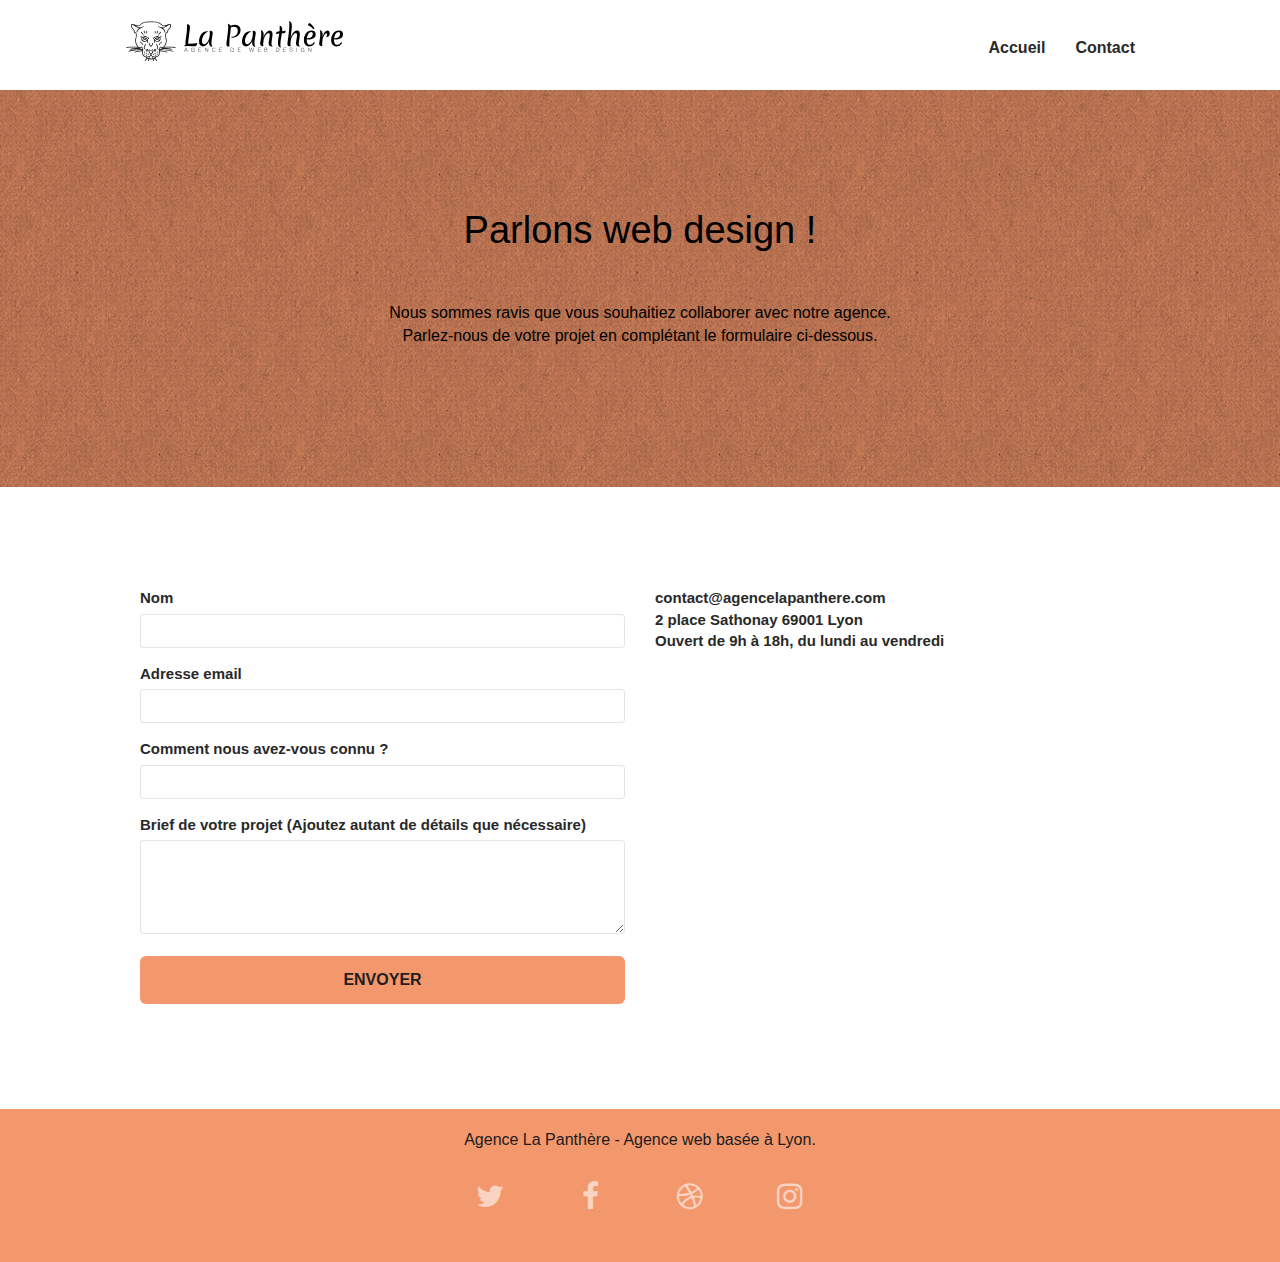
<file: contact.html>
<!doctype html>
<html lang="fr">
<head>
    <meta charset="utf-8">
    <meta name="description" content="Contactez L'agence La Panthère afin d'améliorer la visibilité et l'attractivité de vote site internet !">
    <meta name="viewport" content="width=device-width, initial-scale=1.0, viewport-fit=cover">
    <link rel="shortcut icon" type="image/png" href="favicon.jpg">
    
	<link rel="stylesheet" type="text/css" href="./css/bootstrap.css">
	<link rel="stylesheet" type="text/css" href="style.css">
	<link rel="stylesheet" type="text/css" href="./css/font-awesome.css">
	<link rel="stylesheet" type="text/css" href="./css/et-line.css">
	
    
	<script src="./js/jquery-2.1.0.js" defer></script>
	<script src="./js/bootstrap.js" defer></script>
	<script src="./js/blocs.js" defer></script>
	<script src="./js/jqBootstrapValidation.js" defer></script>
	<script src="./js/formHandler.js" defer></script>
    <title>Agence La Panthère | Contact</title>

    
<!-- Analytics -->
 
<!-- Analytics END -->
    
</head>
<body>
<!-- Principal conteneur -->
<div class="page-container">
    
<!-- bloc-0 -->
<div class="bloc bgc-white l-bloc " id="bloc-0">
	<div class="container bloc-sm">
		<nav class="navbar row">
			<div class="navbar-header">
				<a href="index.html">
					<img src="img/agence-la-panthere-monochrome.svg" alt="Image représantant une tête de panthère, le logo de l'agence La Panthère" height="40" >
				</a>
				<button id="nav-toggle" type="button" class="ui-navbar-toggle navbar-toggle" data-toggle="collapse" data-target=".navbar-1">
					<span class="sr-only">Toggle navigation</span><span class="icon-bar"></span><span class="icon-bar"></span><span class="icon-bar"></span>
				</button>
			</div>
			<div class="collapse navbar-collapse navbar-1 special-dropdown-nav">
				<ul class="site-navigation nav navbar-nav">
					<li>
						<a href="index.html" aria-label="Accueil">Accueil</a>
					</li>
					<li>
						<a href="contact.html" aria-label="Contact">Contact</a>
					</li>
				</ul>
			</div>
		</nav>
	</div>
</div>
<!-- bloc-0 END -->

<!-- bloc-6 -->
<div class="bloc bg-dots-bg bg-repeat bgc-atomic-tangerine d-bloc bloc-bg-texture texture-paper" id="bloc-6">
	<div class="container bloc-lg">
		<div class="row">
			<div class="col-sm-12">
				<h1 class="text-center hero-bloc-text tc-white contact-h1">
					Parlons web design !
				</h1>
				<p class="text-center mg-lg tc-white tight-width-whitespace">
					Nous sommes ravis que vous souhaitiez collaborer avec notre agence.<br>
					Parlez-nous de votre projet en complétant le formulaire ci-dessous.
				</p>
			</div>
		</div>
	</div>
</div>
<!-- bloc-6 END -->

<!-- bloc-7 -->
<div class="bloc bgc-white l-bloc" id="bloc-7">
	<div class="container bloc-lg">
		<div class="row">
			<div class="col-sm-6">
				<form id="form_1">
					<div class="form-group">
						<label for="name">
							Nom
						</label>
						<input type="text" id="name" class="form-control" aria-label="Nom" required>
					</div>
					<div class="form-group">
						<label for="email">
							Adresse email
						</label>
						<input id="email" class="form-control" type="email" aria-label="Adresse email" required>
					</div>
					<div class="form-group">
						<label  for="question">
							Comment nous avez-vous connu ?
						</label>
						<input class="form-control" type="text" required id="question" aria-label="question">
					</div>
					<div class="form-group">
						<label for="message">
							Brief de votre projet (Ajoutez autant de détails que nécessaire)<br>
						</label><textarea id="message" class="form-control" rows="4" cols="50" required aria-label="votre message"></textarea>
					</div> 
					<button class="bloc-button btn btn-lg btn-block cta-hero btn-atomic-tangerine" type="submit" aria-label="Envoyer le formulaire">
						Envoyer
					</button>
				</form>
			</div>
			<div class="col-sm-6">
				<p class="contact-paragraph">
					contact@agencelapanthere.com<br>2 place Sathonay 69001 Lyon<br>Ouvert de 9h à 18h, du lundi au vendredi<br>
				</p>
			</div>
		</div>
	</div>
</div>
<!-- bloc-7 END -->

<!-- ScrollToTop Button -->
<a class="bloc-button btn btn-d scrollToTop" onclick="scrollToTarget('1')"><span class="fa fa-chevron-up"></span></a>
<!-- ScrollToTop Button END-->


<!-- Footer - bloc-8 -->
<div class="bloc bgc-atomic-tangerine d-bloc" id="bloc-8">
	<div class="container bloc-sm">
		<div class="row">
			<div class="col-sm-12">
				<p class="text-center white">
					Agence La Panthère - Agence web basée à Lyon.<br>
				</p>
				<div class="row row-no-gutters social">
					<div class="col-sm-3">
						<div class="text-center">
							<a class="social" href="https://twitter.com/agence-la-panthere-lyon" title="Twitter"><span class="fa fa-twitter icon-md"></span></a>
						</div>
					</div>
					<div class="col-sm-3">
						<div class="text-center">
							<a class="social" href="https://fr-fr.facebook.com/agence-la-panthere-lyon" title="Facebook"><span class="fa fa-facebook icon-md"></span></a>
						</div>
					</div>
					<div class="col-sm-3">
						<div class="text-center">
							<a class="social" href="https://dribbble.com/agence-la-panthere-lyon" title="Dribbble"><span class="fa fa-dribbble icon-md" ></span></a>
						</div>
					</div>
					<div class="col-sm-3">
						<div class="text-center">
							<a class="social" href="https://www.instagram.com/agence-la-panthere-lyon" title="Instagram"><span class="fa fa-instagram icon-md"></span></a>
						</div>
					</div>
				</div>
			</div>
		</div>
	</div>
</div>
<!-- Footer - bloc-8 END -->

</div>
<!-- Principal conteneur END -->
    

</body>
</html>
</file>
<file: style.css>
body {
    margin : 0;
    padding : 0;
    background : #FFF;
    overflow-x : hidden;
    }
    a, button {
    transition : all 0.3s ease-in-out;
    outline : none !important ;
    }
    a:hover {
    text-decoration : none;
    cursor : pointer;
    }
    #page-loading-blocs-notifaction {
    position : fixed;
    top : 0;
    bottom : 0;
    width : 100%;
    z-index : 100000;
    background : url("img/pageload-spinner.gif") center center no-repeat #FFFFFF;
    }
    .bloc {
    width : 100%;
    clear : both;
    background : 50% 50% no-repeat;
    padding : 0 50px;
    background-size : cover;
    position : relative;
    }
    .bloc .container {
    padding-left : 0;
    padding-right : 0;
    }
    .bloc-lg {
    padding : 100px 50px;
    }
    .bloc-md {
    padding : 50px;
    }
    .bloc-sm {
    padding : 20px 50px;
    }
    .bg-center, .bg-l-edge, .bg-r-edge, .bg-t-edge, .bg-b-edge, .bg-tl-edge, .bg-bl-edge, .bg-tr-edge, .bg-br-edge, .bg-repeat {
    background-size : auto !important ;
    }
    .bg-repeat {
    background : repeat;
    }
    .bg-t-edge {
    background : top no-repeat;
    }
    .bloc-bg-texture::before {
    content : "";
    background-size : 2px 2px;
    position : absolute;
    top : 0;
    bottom : 0;
    left : 0;
    right : 0;
    }
    .texture-paper::before {
    background : url("img/texture-paper.png");
    background-size : 280px 280px;
    }
    .b-parallax {
    background-attachment : fixed;
    }
    .d-bloc {
    color : rgb(255, 255, 255, 0.7);
    }
    .d-bloc button:hover {
    color : rgb(255, 255, 255, 0.9);
    }
    .d-bloc .icon-round, .d-bloc .icon-square, .d-bloc .icon-rounded, .d-bloc .icon-semi-rounded-a, .d-bloc .icon-semi-rounded-b {
    border-color : rgb(255, 255, 255, 0.9);
    }
    .d-bloc .divider-h span {
    border-color : rgb(255, 255, 255, 0.2);
    }
    .d-bloc .a-btn, .d-bloc .navbar a, .d-bloc .navbar-brand, .d-bloc a .icon-sm, .d-bloc a .icon-md, .d-bloc a .icon-lg, .d-bloc a .icon-xl, .d-bloc h1 a, .d-bloc h2 a, .d-bloc h3 a, .d-bloc h4 a, .d-bloc h5 a, .d-bloc h6 a, .d-bloc p a {
    color : rgb(255, 255, 255, 0.6);
    }
    .d-bloc .a-btn:hover, .d-bloc .navbar a:hover, .d-bloc .navbar-brand:hover, .d-bloc a:hover .icon-sm, .d-bloc a:hover .icon-md, .d-bloc a:hover .icon-lg, .d-bloc a:hover .icon-xl, .d-bloc h1 a:hover, .d-bloc h2 a:hover, .d-bloc h3 a:hover, .d-bloc h4 a:hover, .d-bloc h5 a:hover, .d-bloc h6 a:hover, .d-bloc p a:hover {
    color : rgb(255, 255, 255, 1);
    }
    .d-bloc .navbar-toggle .icon-bar {
    background : rgb(255, 255, 255, 1);
    }
    .d-bloc .btn-wire, .d-bloc .btn-wire:hover {
    color : rgb(255, 255, 255, 1);
    border-color : rgb(255, 255, 255, 1);
    }
    .d-bloc .panel {
    color : rgb(0, 0, 0, 0.5);
    }
    .d-bloc .panel button:hover {
    color : rgb(0, 0, 0, 0.7);
    }
    .d-bloc .panel icon {
    border-color : rgb(0, 0, 0, 0.7);
    }
    .d-bloc .panel .divider-h span {
    border-color : rgb(0, 0, 0, 0.1);
    }
    .d-bloc .panel .a-btn {
    color : rgb(0, 0, 0, 0.6);
    }
    .d-bloc .panel .a-btn:hover {
    color : rgb(0, 0, 0, 1);
    }
    .d-bloc .panel .btn-wire, .d-bloc .panel .btn-wire:hover {
    color : rgb(0, 0, 0, 0.7);
    border-color : rgb(0, 0, 0, 0.3);
    }
    .d-bloc .panel, .l-bloc {
    color : rgb(0, 0, 0, 0.5);
    }
    .d-bloc .panel button:hover, .l-bloc button:hover {
    color : rgb(0, 0, 0, 0.7);
    }
    .l-bloc .icon-round, .l-bloc .icon-square, .l-bloc .icon-rounded, .l-bloc .icon-semi-rounded-a, .l-bloc .icon-semi-rounded-b {
    border-color : rgb(0, 0, 0, 0.7);
    }
    .d-bloc .panel .divider-h span, .l-bloc .divider-h span {
    border-color : rgb(0, 0, 0, 0.1);
    }
    .d-bloc .panel .a-btn, .l-bloc .a-btn, .l-bloc .navbar-brand, .l-bloc a .icon-sm, .l-bloc a .icon-md, .l-bloc a .icon-lg, .l-bloc a .icon-xl, .l-bloc h1 a, .l-bloc h2 a, .l-bloc h3 a, .l-bloc h4 a, .l-bloc h5 a, .l-bloc h6 a, .l-bloc p a {
    color : rgb(0, 0, 0, 0.6);
    }
     .l-bloc .navbar a {
        color: #292929;
        font-weight: 600;
     }

     .l-bloc .navbar a:hover {
        color: rgba(41,41,41,0.8);
        border-bottom: 1px dotted #292929;
     }
    .d-bloc .panel .a-btn:hover, .l-bloc .a-btn:hover, .l-bloc .navbar-brand:hover, .l-bloc a:hover .icon-sm, .l-bloc a:hover .icon-md, .l-bloc a:hover .icon-lg, .l-bloc a:hover .icon-xl, .l-bloc h1 a:hover, .l-bloc h2 a:hover, .l-bloc h3 a:hover, .l-bloc h4 a:hover, .l-bloc h5 a:hover, .l-bloc h6 a:hover, .l-bloc p a:hover {
    color : rgb(0, 0, 0, 1);
    }
    .l-bloc .navbar-toggle .icon-bar {
    color : rgb(0, 0, 0, 0.6);
    }
    .d-bloc .panel .btn-wire, .d-bloc .panel .btn-wire:hover, .l-bloc .btn-wire, .l-bloc .btn-wire:hover {
    color : rgb(0, 0, 0, 0.7);
    border-color : rgb(0, 0, 0, 0.3);
    }
    .voffset {
    margin-top : 30px;
    }
    .voffset-lg {
    margin-top : 80px;
    }
    .row-no-gutters {
    margin-right : 0;
    margin-left : 0;
    }
    .row.row-no-gutters > [class^="col-"], .row.row-no-gutters > [class*=" col-"] {
    padding-right : 0;
    padding-left : 0;
    }
    #bloc-1-hero h1 {
    font-size : 32px;
    }
    .navbar {
    margin-bottom : 0;
    z-index : 1;
    }
    .navbar-brand {
    height : auto;
    padding : 3px 15px;
    font-size : 25px;
    font-weight : normal;
    font-weight : 600;
    line-height : 44px;
    }
    .navbar-brand img {
    max-height : 200px;
    margin : 0 5px 0 0;
    display : inline;
    }
    .navbar-brand img[src$="svg"] {
    min-width : 100px;
    }
    .nav-center .navbar-brand img {
    margin : 0;
    }
    .navbar .nav {
    padding-top : 2px;
    margin-right : -16px;
    float : right;
    z-index : 1;
    }
    .nav > li {
    float : left;
    margin-top : 4px;
    font-size : 16px;
    }
    .navbar-nav .open .dropdown-menu > li > a {
    text-align : inherit;
    }
    .nav > li a:hover, .nav > li a:focus {
    background : transparent;
    }
    .navbar-toggle {
    margin : 10px 10px 0 0;
    border : 0;
    }
    .navbar-toggle:hover {
    background : transparent !important ;
    }
    .navbar-toggle .icon-bar {
    background-color : rgb(0, 0, 0, 0.5);
    width : 26px;
    }
    .nav-invert .navbar .nav {
    float : left;
    }
    .nav-invert .navbar-header, .nav-invert .navbar-brand {
    float : right;
    position : relative;
    z-index : 2;
    }
    @media (min-width: 768px) {
    .site-navigation {
    position : absolute;
    top : 50%;
    right : 20px;
    transform : translate(0,-50%);
    }
    .nav > li .dropdown-menu a, .nav > li .dropdown-menu a:hover {
    color : #484848;
    }
    .nav-invert .site-navigation {
    left : 0;
    right : 0;
    }
    .nav-center {
    text-align : center;
    }
    .nav-center .navbar-header {
    width : 100%;
    }
    .nav-center .navbar-header, .nav-center .navbar-brand, .nav-center .nav > li {
    float : none;
    display : inline-block;
    }
    .nav-center .site-navigation {
    position : relative;
    width : 100%;
    right : 0;
    margin-right : 0;
    margin-top : 20px;
    }
    .nav-center.mini-nav .navbar-toggle {
    float : none;
    margin : 10px auto 0;
    }
    }
    .nav > li > .dropdown a {
    background : none !important ;
    display : block;
    padding : 14px 15px;
    }
    nav .caret {
    margin : 0 5px;
    }
    .dropdown-menu .dropdown-menu {
    top : -8px;
    left : 100%;
    }
    .dropdown-menu .dropmenu-flow-right {
    top : 100%;
    left : 0;
    margin-left : -1px;
    border-top-left-radius : 0;
    border-top-right-radius : 0;
    }
    .dropdown-menu .dropdown span {
    border : black solid 4px;
    border-top-color : transparent;
    border-right-color : transparent;
    border-bottom-color : transparent;
    margin : 6px -5px 0 0 !important ;
    float : right;
    }
    .mg-md {
    margin-top : 10px;
    margin-bottom : 20px;
    }
    .mg-lg {
    margin-top : 10px;
    margin-bottom : 40px;
    }
    .btn {
    margin : 0 5px 5px 0;
    }
    .btn.pull-right {
    margin : 0 0 5px 5px;
    }
    .btn-d, .btn-d:hover, .btn-d:focus {
    color : #FFF;
    background : rgb(0, 0, 0, 0.3);
    }
    button {
    outline : none !important ;
    }
    .btn-rd {
    border-radius : 40px;
    }
    .btn-clean {
    border : rgb(0, 0, 0, 0.08) solid 1px;
    border-bottom-color : rgb(0, 0, 0, 0.1);
    text-shadow : 0 1px 0 rgb(0, 0, 1, 0.1);
    box-shadow : 0 1px 3px rgb(0, 0, 1, 0.25), 0 1px 0 0 rgb(255, 255, 255, 0.15) inset;
    }
    .icon-md {
    font-size : 30px !important ;
    }
    .icon-lg {
    font-size : 60px !important ;
    }
    .sm-shadow {
    text-shadow : 0 1px 2px rgb(0, 0, 0, 0.3);
    }
    .panel-sq, .panel-sq .panel-heading, .panel-sq .panel-footer {
    border-radius : 0;
    }
    .panel-rd {
    border-radius : 30px;
    }
    .panel-rd .panel-heading {
    border-radius : 29px 29px 0 0;
    }
    .panel-rd .panel-footer {
    border-radius : 0 0 29px 29px;
    }
    .form-control {
    border-color : rgb(0, 0, 0, 0.1);
    box-shadow : none;
    }
    .scrollToTop {
    width : 40px;
    height : 40px;
    position : fixed;
    bottom : 20px;
    right : 20px;
    opacity : 0;
    z-index : 500;
    transition : all 0.3s ease-in-out;
    }
    .scrollToTop span {
    margin-top : 6px;
    }
    .showScrollTop {
    font-size : 14px;
    opacity : 1;
    }
    a[data-lightbox] {
    position : relative;
    display : block;
    text-align : center;
    }
    a[data-lightbox]:hover::before {
    content : "+";
    font-family : "HelveticaNeue-Light", "Helvetica Neue Light", "Helvetica Neue", Helvetica, Arial;
    font-size : 32px;
    width : 50px;
    height : 50px;
    margin-left : -25px;
    border-radius : 50%;
    background : rgb(0, 0, 0, 0.6);
    color : #FFF;
    font-weight : 100;
    z-index : 1;
    position : absolute;
    top : 50%;
    transform : translateY(-50%);
    }
    a[data-lightbox]:hover img {
    opacity : 0.6;
    animation-fill-mode : none;
    }
    #lightbox-modal {
    display : flex;
    align-items : center;
    }
    #lightbox-modal .modal-dialog {
    width : 90%;
    max-width : 900px;
    margin : 0 auto 0;
    }
    #lightbox-modal .modal-dialog img {
    max-height : 90vh;
    margin : 0 auto;
    }
    .lightbox-caption {
    padding : 20px;
    color : #FFF;
    background : rgb(0, 0, 0, 0.5);
    position : absolute;
    left : 15px;
    right : 15px;
    bottom : 5px;
    }
    .close-lightbox {
    color : #FFF;
    font-size : 30px;
    position : absolute;
    top : 20px;
    right : 20px;
    z-index : 20;
    background : rgb(0, 0, 0, 0.5);
    border : none;
    line-height : 30px;
    padding : 0 9px 5px;
    opacity : 0.3;
    }
    .close-lightbox:hover, .next-lightbox:hover, .prev-lightbox:hover {
    opacity : 1.0;
    color : #FFF;
    }
    .next-lightbox, .prev-lightbox {
    font-size : 20px;
    color : rgb(255, 255, 255, 0.9);
    background : rgb(0, 0, 0, 0.5);
    transition : all 0.2s ease-in-out;
    position : absolute;
    top : 45%;
    z-index : 1;
    opacity : 0.4;
    }
    .next-lightbox {
    padding : 6px 8px 1px 13px;
    right : 25px;
    }
    .prev-lightbox {
    padding : 6px 13px 1px 10px;
    left : 25px;
    }
    .snapshot-lb .modal-body {
    padding-bottom : 45px;
    }
    .snapshot-lb .lightbox-caption {
    padding : 0;
    color : rgb(0, 0, 0, 0.5);
    background : none;
    }
    h1, h2, h3, h4, h5, h6, p, .btn, a {
    font-family : "helvetica";
    font-weight : 400;
    color : #FFF;
    }
    label, p.contact-paragraph {
        color: #292929;
        font-weight: 600;
        font-size: 15px;
    }
    h2.realisations, h2.services {
        color: #000000;
        max-width: 65%;
        margin: auto;
    }
    p.text-center {
        color: #000000;
        font-size: 16px;
    }
    .container {
    max-width : 1000px;
    }
    .hero-bloc-text {
    font-size : 38px;
    }
    .contact-h1 {
        color: #000000;
    }
    .hero-bloc-text-sub {
    font-size : 36px;
    }
    .statement-bloc-text {
    line-height : 26px;
    font-style : italic;
    font-size : 20px;
    text-align : center;
    font-weight : lighter;
    max-width : 520px;
    margin : auto auto auto auto;
    }
    p {
    font-size : 11px;
    }
    .tight-width-whitespace, .light-green-card {
    max-width : 600px;
    margin : auto auto auto auto;
    padding: 40px;
    }
    .light-green-card h2 {
        color: #FFFFFF;
    }
    .h1 {
    font-size : 20px;
    font-family : "Open Sans";
    }
    .cta-hero {
    margin-top : 22px;
    color : #FFFFFF !important ;
    text-transform : uppercase;
    padding : 12px 28px 12px 28px;
    font-size : 16px;
    font-weight : 700;
    }
    .social {
    max-width : 400px;
    margin : 30px auto 30px auto;
    }
    h2 {
    font-size : 22px;
    line-height : 1.4em;
    }
    h3 {
    font-size : 15px;
    text-transform : uppercase;
    font-weight : 700;
    color : #292929 !important ;
    }
    .med-width-whitespace {
    max-width : 800px;
    margin : auto auto auto auto;
    box-shadow : 0 0 0 #000000;
    }
    
    .icons {
    margin-bottom : 14px;
    margin-top : 24px;
    }
    .white {
    color : #1C1C1C !important ;
    }
    .portfolio-thumb {
    margin-bottom : 24px;
    margin-left: auto;
    margin-right: auto;
    }
    .portfolio-row {
    margin-bottom : 44px;
    margin-top : 25px;
    margin-left: auto;
    margin-right: auto;
    }
    .avatar {
    box-shadow : 0 4px 9px rgb(0, 0, 0, 0.3);
    }
    .black-background {
    background-color : rgb(165, 147, 99, 0.7);
    padding : 40px 40px 40px 40px;
    }
    .bold-link {
    font-weight : 900;
    text-decoration : underline !important ;
    }
    .bgc-white {
    background-color : #FFFFFF;
    }
    .bgc-dark-slate-blue {
    background-color : #364577;
    }
    .bgc-atomic-tangerine {
    background-color : #F3976C;
    }
    .btn-atomic-tangerine {
    background : #F3976C;
    color : #1F1F1F !important ;
    }
    .btn-atomic-tangerine:hover {
    background : RGBA(243,151,108,0.56) !important ;
    color : #000000 !important;
    }
    .ltc-atomic-tangerine {
    color : #F3976C !important ;
    }
    .ltc-atomic-tangerine:hover {
    color : #c27956 !important ;
    }
    .icon-dark-slate-blue {
    color : #364577 !important ;
    border-color : #364577 !important ;
    }
    .bg-dots-bg {
    background-image : url("img/dots-bg.png");
    }
    .bg-lines-h2-bg {
    background-image : url("img/lines-h2-bg.png");
    }
    .bg-banniere {
    background-image : url("img/agence-la-panthere.jpg");
    }
    .bg-presentation {
    background-image : url("img/image-de-presentation.bmp");
    }
    @media (max-width: 1024px) {
    .bloc {
    padding-left : 20px;
    padding-right : 20px;
    }
    .bloc.full-width-bloc, .bloc-tile-2.full-width-bloc .container, .bloc-tile-3.full-width-bloc .container, .bloc-tile-4.full-width-bloc .container {
    padding-left : 0;
    padding-right : 0;
    }
    }
    @media (max-width: 992px) and (min-width: 768px) {
    .navbar .nav {
    max-width : 80%;
    }
    .nav-center.navbar .nav {
    max-width : 100%;
    }
    }
    @media only screen and (min-width: 768px) and (max-width: 1024px) and (orientation: landscape) {
    .b-parallax {
    background-attachment : scroll;
    }
    }
    @media only screen and (min-width: 1024px) and (max-width: 1366px) {
    .b-parallax {
    background-attachment : scroll;
    }
    }
    @media (max-width: 991px) {
    .container {
    width : 100%;
    }
    .b-parallax {
    background-attachment : scroll;
    }
    .page-container, #hero-bloc {
    overflow-x : hidden;
    position : relative;
    }
    .bloc-group, .bloc-group .bloc {
    display : block;
    width : 100%;
    }
    .bloc-fill-screen .fill-bloc-top-edge, .bloc-fill-screen .fill-bloc-bottom-edge {
    padding : 0 20px;
    }
    }
    @media (max-width: 767px) {
    .page-container {
    overflow-x : hidden;
    position : relative;
    }
    h1, h2, h3, h4, h5, h6, p, #disqus_thread {
    padding-left : 10px !important ;
    padding-right : 10px !important ;
    }
    .b-parallax {
    background-attachment : scroll;
    }
    .navbar .nav {
    padding-top : 0;
    border-top : 1px solid rgb(0, 0, 0, 0.2);
    float : none !important ;
    }
    .navbar.row {
    margin-left : 0;
    margin-right : 0;
    }
    .site-navigation {
    position : inherit;
    transform : none;
    }
    .nav > li {
    margin-top : 0;
    border-bottom : 1px solid rgb(0, 0, 0, 0.1);
    background : rgb(0, 0, 0, 0.05);
    text-align : left;
    padding-left : 15px;
    width : 100%;
    }
    .nav > li:hover {
    background : rgb(0, 0, 0, 0.08);
    }
    .dropdown .dropdown a .caret {
    float : none;
    margin : 5px 0 0 10px !important ;
    border : black solid 4px;
    border-bottom-color : transparent;
    border-right-color : transparent;
    border-left-color : transparent;
    }
    #hero-bloc .navbar .nav {
    background : rgb(0, 0, 0, 0.8);
    }
    #hero-bloc .navbar .nav a {
    color : rgb(255, 255, 255, 0.6);
    }
    .hero {
    padding : 50px 0;
    }
    .hero-nav {
    left : -1px;
    right : -1px;
    }
    .navbar-collapse {
    padding : 0;
    overflow-x : hidden;
    box-shadow : none;
    }
    .navbar-brand img {
    max-height : 40px;
    width : auto;
    }
    .nav-invert .navbar-header {
    float : none;
    width : 100%;
    }
    .nav-invert .navbar-toggle {
    float : left;
    margin-left : 10px;
    }
    .bloc {
    padding-left : 0;
    padding-right : 0;
    }
    .bloc-xxl, .bloc-xl, .bloc-lg {
    padding : 40px 0;
    }
    .bloc-sm, .bloc-md {
    padding-left : 0;
    padding-right : 0;
    }
    .bloc-tile-2 .container, .bloc-tile-3 .container, .bloc-tile-4 .container, .bloc-fill-screen .fill-bloc-top-edge, .bloc-fill-screen .fill-bloc-bottom-edge {
    padding-left : 0;
    padding-right : 0;
    }
    .a-block {
    padding : 0 10px;
    }
    .btn-dwn {
    display : none;
    }
    .voffset {
    margin-top : 5px;
    }
    .voffset-md {
    margin-top : 20px;
    }
    .voffset-lg {
    margin-top : 30px;
    }
    form {
    padding : 5px;
    }
    .close-lightbox {
    display : inline-block;
    }
    .blocsapp-device-iphone5 {
    background-size : 216px 425px;
    padding-top : 60px;
    width : 216px;
    height : 425px;
    }
    .blocsapp-device-iphone5 img {
    width : 180px;
    height : 320px;
    }
    }
    @media (max-width: 400px) {
    .bloc {
    padding-left : 0;
    padding-right : 0;
    }
    }
    @media (max-width: 767px) {
    .bloc-mob-center-text {
    text-align : center;
    }
    }
</file>
<file: css/et-line.css>
@font-face{font-family:et-line;src:url(../fonts/et-line.eot);src:url(../fonts/et-line.eot?#iefix) format('embedded-opentype'),url(../fonts/et-line.woff) format('woff'),url(../fonts/et-line.ttf) format('truetype'),url(../fonts/et-line.svg#et-line) format('svg');font-weight:400;font-style:normal}.et-icon-adjustments,.et-icon-alarmclock,.et-icon-anchor,.et-icon-aperture,.et-icon-attachment,.et-icon-bargraph,.et-icon-basket,.et-icon-beaker,.et-icon-bike,.et-icon-book-open,.et-icon-briefcase,.et-icon-browser,.et-icon-calendar,.et-icon-camera,.et-icon-caution,.et-icon-chat,.et-icon-circle-compass,.et-icon-clipboard,.et-icon-clock,.et-icon-cloud,.et-icon-compass,.et-icon-desktop,.et-icon-dial,.et-icon-document,.et-icon-documents,.et-icon-download,.et-icon-dribbble,.et-icon-edit,.et-icon-envelope,.et-icon-expand,.et-icon-facebook,.et-icon-flag,.et-icon-focus,.et-icon-gears,.et-icon-genius,.et-icon-gift,.et-icon-global,.et-icon-globe,.et-icon-googleplus,.et-icon-grid,.et-icon-happy,.et-icon-hazardous,.et-icon-heart,.et-icon-hotairballoon,.et-icon-hourglass,.et-icon-key,.et-icon-laptop,.et-icon-layers,.et-icon-lifesaver,.et-icon-lightbulb,.et-icon-linegraph,.et-icon-linkedin,.et-icon-lock,.et-icon-magnifying-glass,.et-icon-map,.et-icon-map-pin,.et-icon-megaphone,.et-icon-mic,.et-icon-mobile,.et-icon-newspaper,.et-icon-notebook,.et-icon-paintbrush,.et-icon-paperclip,.et-icon-pencil,.et-icon-phone,.et-icon-picture,.et-icon-pictures,.et-icon-piechart,.et-icon-presentation,.et-icon-pricetags,.et-icon-printer,.et-icon-profile-female,.et-icon-profile-male,.et-icon-puzzle,.et-icon-quote,.et-icon-recycle,.et-icon-refresh,.et-icon-ribbon,.et-icon-rss,.et-icon-sad,.et-icon-scissors,.et-icon-scope,.et-icon-search,.et-icon-shield,.et-icon-speedometer,.et-icon-strategy,.et-icon-streetsign,.et-icon-tablet,.et-icon-target,.et-icon-telescope,.et-icon-toolbox,.et-icon-tools,.et-icon-tools-2,.et-icon-trophy,.et-icon-tumblr,.et-icon-twitter,.et-icon-upload,.et-icon-video,.et-icon-wallet,.et-icon-wine{font-family:et-line;speak:none;font-style:normal;font-weight:400;font-variant:normal;text-transform:none;line-height:1;-webkit-font-smoothing:antialiased;-moz-osx-font-smoothing:grayscale;display:inline-block}.et-icon-mobile:before{content:"\e000"}.et-icon-laptop:before{content:"\e001"}.et-icon-desktop:before{content:"\e002"}.et-icon-tablet:before{content:"\e003"}.et-icon-phone:before{content:"\e004"}.et-icon-document:before{content:"\e005"}.et-icon-documents:before{content:"\e006"}.et-icon-search:before{content:"\e007"}.et-icon-clipboard:before{content:"\e008"}.et-icon-newspaper:before{content:"\e009"}.et-icon-notebook:before{content:"\e00a"}.et-icon-book-open:before{content:"\e00b"}.et-icon-browser:before{content:"\e00c"}.et-icon-calendar:before{content:"\e00d"}.et-icon-presentation:before{content:"\e00e"}.et-icon-picture:before{content:"\e00f"}.et-icon-pictures:before{content:"\e010"}.et-icon-video:before{content:"\e011"}.et-icon-camera:before{content:"\e012"}.et-icon-printer:before{content:"\e013"}.et-icon-toolbox:before{content:"\e014"}.et-icon-briefcase:before{content:"\e015"}.et-icon-wallet:before{content:"\e016"}.et-icon-gift:before{content:"\e017"}.et-icon-bargraph:before{content:"\e018"}.et-icon-grid:before{content:"\e019"}.et-icon-expand:before{content:"\e01a"}.et-icon-focus:before{content:"\e01b"}.et-icon-edit:before{content:"\e01c"}.et-icon-adjustments:before{content:"\e01d"}.et-icon-ribbon:before{content:"\e01e"}.et-icon-hourglass:before{content:"\e01f"}.et-icon-lock:before{content:"\e020"}.et-icon-megaphone:before{content:"\e021"}.et-icon-shield:before{content:"\e022"}.et-icon-trophy:before{content:"\e023"}.et-icon-flag:before{content:"\e024"}.et-icon-map:before{content:"\e025"}.et-icon-puzzle:before{content:"\e026"}.et-icon-basket:before{content:"\e027"}.et-icon-envelope:before{content:"\e028"}.et-icon-streetsign:before{content:"\e029"}.et-icon-telescope:before{content:"\e02a"}.et-icon-gears:before{content:"\e02b"}.et-icon-key:before{content:"\e02c"}.et-icon-paperclip:before{content:"\e02d"}.et-icon-attachment:before{content:"\e02e"}.et-icon-pricetags:before{content:"\e02f"}.et-icon-lightbulb:before{content:"\e030"}.et-icon-layers:before{content:"\e031"}.et-icon-pencil:before{content:"\e032"}.et-icon-tools:before{content:"\e033"}.et-icon-tools-2:before{content:"\e034"}.et-icon-scissors:before{content:"\e035"}.et-icon-paintbrush:before{content:"\e036"}.et-icon-magnifying-glass:before{content:"\e037"}.et-icon-circle-compass:before{content:"\e038"}.et-icon-linegraph:before{content:"\e039"}.et-icon-mic:before{content:"\e03a"}.et-icon-strategy:before{content:"\e03b"}.et-icon-beaker:before{content:"\e03c"}.et-icon-caution:before{content:"\e03d"}.et-icon-recycle:before{content:"\e03e"}.et-icon-anchor:before{content:"\e03f"}.et-icon-profile-male:before{content:"\e040"}.et-icon-profile-female:before{content:"\e041"}.et-icon-bike:before{content:"\e042"}.et-icon-wine:before{content:"\e043"}.et-icon-hotairballoon:before{content:"\e044"}.et-icon-globe:before{content:"\e045"}.et-icon-genius:before{content:"\e046"}.et-icon-map-pin:before{content:"\e047"}.et-icon-dial:before{content:"\e048"}.et-icon-chat:before{content:"\e049"}.et-icon-heart:before{content:"\e04a"}.et-icon-cloud:before{content:"\e04b"}.et-icon-upload:before{content:"\e04c"}.et-icon-download:before{content:"\e04d"}.et-icon-target:before{content:"\e04e"}.et-icon-hazardous:before{content:"\e04f"}.et-icon-piechart:before{content:"\e050"}.et-icon-speedometer:before{content:"\e051"}.et-icon-global:before{content:"\e052"}.et-icon-compass:before{content:"\e053"}.et-icon-lifesaver:before{content:"\e054"}.et-icon-clock:before{content:"\e055"}.et-icon-aperture:before{content:"\e056"}.et-icon-quote:before{content:"\e057"}.et-icon-scope:before{content:"\e058"}.et-icon-alarmclock:before{content:"\e059"}.et-icon-refresh:before{content:"\e05a"}.et-icon-happy:before{content:"\e05b"}.et-icon-sad:before{content:"\e05c"}.et-icon-facebook:before{content:"\e05d"}.et-icon-twitter:before{content:"\e05e"}.et-icon-googleplus:before{content:"\e05f"}.et-icon-rss:before{content:"\e060"}.et-icon-tumblr:before{content:"\e061"}.et-icon-linkedin:before{content:"\e062"}.et-icon-dribbble:before{content:"\e063"}
</file>
